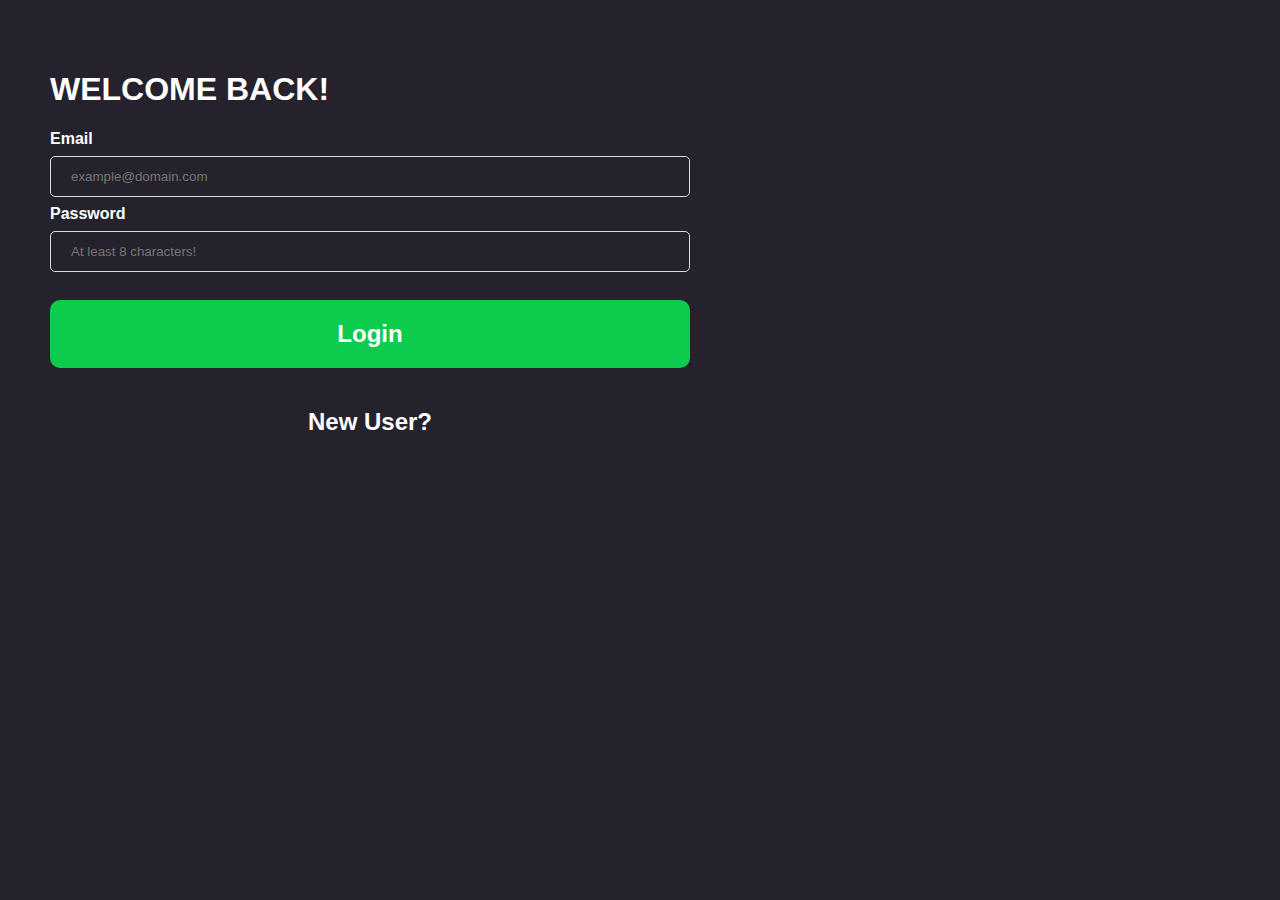
<file: src/index.html>
<!DOCTYPE html>
<html lang="en">
<head>
    <meta charset="UTF-8">
    <meta name="viewport" content="width=device-width, initial-scale=1.0">
    <link rel="stylesheet" href="css/style.css">
    <title>Vyrus Rental Co. | Account Page</title>
</head>
<body>
    <div class="container" id="sign-up" style="display: none;">
            <h1>CREATE NEW CUSTOMER</h1>

            <form id="signup-form" method="post">
                <label for="name"><b>First and Last Name</b></label>
                <input type="text" placeholder="ex. John Doe" name="name" required>
        
                <label for="email"><b>Email</b></label>
                <input type="email" placeholder="example@domain.com" name="email" id="email-input" required>
                
                <label for="password"><b>Password</b></label>
                <input type="password" placeholder="At least 8 characters!" name="password" pattern="(?=.*\d)(?=.*[a-z])(?=.*[A-Z]).{8,}" id="password-input" required>
            
                <label for="phone"><b>Phone #</b></label>
                <input type="tel" placeholder="###-####" name="phone" pattern="[0-9]{3}-[0-9]{4}" required />
        
                <h3>Address Information</h3>
        
                <label for="address-line1"><b>Address Line 1</b></label>
                <input type="text" name="address-line1" placeholder="123 Awesome Rd" required>
        
                <label for="address-line2"><b>Address Line 2</b></label>
                <input type="text" name="address-line2" placeholder="Apt 4B (optional)">
        
                <label for="city"><b>City</b></label>
                <input type="text" name="city" placeholder="Coolsville" required>

                <label for="state"><b>State<b></label>
                <select name="state"> 
                    <option value="AL">Alabama</option>
                    <option value="AK">Alaska</option>
                    <option value="AZ">Arizona</option>
                    <option value="AR">Arkansas</option>
                    <option value="CA">California</option>
                    <option value="CO">Colorado</option>
                    <option value="CT">Connecticut</option>
                    <option value="DE">Delaware</option>
                    <option value="DC">District Of Columbia</option>
                    <option value="FL">Florida</option>
                    <option value="GA">Georgia</option>
                    <option value="HI">Hawaii</option>
                    <option value="ID">Idaho</option>
                    <option value="IL">Illinois</option>
                    <option value="IN">Indiana</option>
                    <option value="IA">Iowa</option>
                    <option value="KS">Kansas</option>
                    <option value="KY">Kentucky</option>
                    <option value="LA">Louisiana</option>
                    <option value="ME">Maine</option>
                    <option value="MD">Maryland</option>
                    <option value="MA">Massachusetts</option>
                    <option value="MI">Michigan</option>
                    <option value="MN">Minnesota</option>
                    <option value="MS">Mississippi</option>
                    <option value="MO">Missouri</option>
                    <option value="MT">Montana</option>
                    <option value="NE">Nebraska</option>
                    <option value="NV">Nevada</option>
                    <option value="NH">New Hampshire</option>
                    <option value="NJ">New Jersey</option>
                    <option value="NM">New Mexico</option>
                    <option value="NY">New York</option>
                    <option value="NC">North Carolina</option>
                    <option value="ND">North Dakota</option>
                    <option value="OH">Ohio</option>
                    <option value="OK">Oklahoma</option>
                    <option value="OR">Oregon</option>
                    <option value="PA">Pennsylvania</option>
                    <option value="RI">Rhode Island</option>
                    <option value="SC">South Carolina</option>
                    <option value="SD">South Dakota</option>
                    <option value="TN">Tennessee</option>
                    <option value="TX">Texas</option>
                    <option value="UT">Utah</option>
                    <option value="VT">Vermont</option>
                    <option value="VA">Virginia</option>
                    <option value="WA">Washington</option>
                    <option value="WV">West Virginia</option>
                    <option value="WI">Wisconsin</option>
                    <option value="WY">Wyoming</option>
                </select>

                <label for="postal-code"><b>Postal Code</b></label>
                <input type="text" name="postal-code" placeholder="12345" required>
        
                <label for="country"><b>Country</b></label>
                <input type="text" name="country" placeholder="USA" required>
            
                <button type="submit">Login</button>
            </form>
            <button class="new-user-button" onclick="toggleDiv()">Returning User?</button>
        </div>

    <div class="container" id="sign-in">
        <h1>WELCOME BACK!</h1>

        <form id="signin-form" method="post">
            <label for="email"><b>Email</b></label>
            <input type="email"placeholder="example@domain.com" name="email" id="email-input">
            
        
            <label for="password"><b>Password</b></label>
            <input type="password"placeholder="At least 8 characters!" name="password" pattern="(?=.*\d)(?=.*[a-z])(?=.*[A-Z]).{8,}" id="password-input">
            </select>
            
            <button type="submit" id="login-button">Login</button>
        </form>
        <button class="new-user-button" onclick="toggleDiv()">New User?</button>
    </div>

    <script>
        function toggleDiv() {
            var signUp = document.getElementById("sign-up");
            if (signUp.style.display === "none") {
                signUp.style.display = "block";
            } else {
                signUp.style.display = "none";
            }

            var signIn = document.getElementById("sign-in")
            if (signIn.style.display === "none") {
                signIn.style.display = "block";
            } else {
                signIn.style.display = "none";
            }
        }

        document.getElementById('signup-form').addEventListener('submit', function (e) {
            e.preventDefault(); // Prevent default form submission

            // Get form data
            const formData = new FormData(e.target);

            // Create customer data object from form data
            const customerData = {
                name: formData.get('name'),
                email: formData.get('email'),
                password: formData.get('password'),
                phone: formData.get('phone'),
                address_line1: formData.get('address-line1'),
                address_line2: formData.get('address-line2'),
                city: formData.get('city'),
                state: formData.get('state'),
                postal_code: formData.get('postal-code'),
                country: formData.get('country'),
                address_description: formData.get('address-description') // optional
            };

            // Check that the required address fields are filled out
            if (!customerData.address_line1 || !customerData.city || !customerData.state || !customerData.postal_code) {
                alert('Please fill out all required address fields.');
                return;
            }

            // Submit customer data to backend API
            fetch('https://csc-350-backend.vercel.app/signup', {
                method: 'POST',
                headers: {
                    'Content-Type': 'application/json',
                },
                body: JSON.stringify(customerData),
            })
            .then(response => response.json())
            .then(data => {
                if (data.message === 'Customer created successfully!') {
                    alert('Customer created successfully!');
                    // Optionally redirect or clear the form here
                    localStorage.setItem('userEmail', customerData.email);
                    window.location.href = './pages/home.html';
                } else {
                    alert('Error: ' + data.message);
                }
            })
            .catch(error => {
                console.error('Error:', error);
                alert('There was an error submitting the form.');
            });
        });

        document.getElementById('signin-form').addEventListener('submit', function (e) {
            e.preventDefault(); // Prevent default form submission

            // Get form data
            const formData = new FormData(e.target);
            const signInData = {
                email: formData.get('email'),
                password: formData.get('password'),
            };

            // Submit data to backend API
            fetch('https://csc-350-backend.vercel.app/signin', {
                method: 'POST',
                headers: {
                    'Content-Type': 'application/json',
                },
                body: JSON.stringify(signInData),
            })
            .then(response => {
                // Check if response is valid JSON and parse it
                if (response.ok) {
                    return response.json(); // Only parse if the response is valid
                }
                throw new Error('Failed to fetch');
            })
            .then(data => {
                if (data.success) {
                    alert('Login successful!');
                    // Redirect or store session here
                    localStorage.setItem('userEmail', signInData.email);
                    window.location.href = './pages/home.html'; // Example redirect to dashboard page
                } else {
                    alert('Error: ' + data.message);
                }
            })
            .catch(error => {
                console.error('Error:', error);
                alert('There was an error submitting the form.');
            });
        });
    </script>
</body>
</html>
</file>
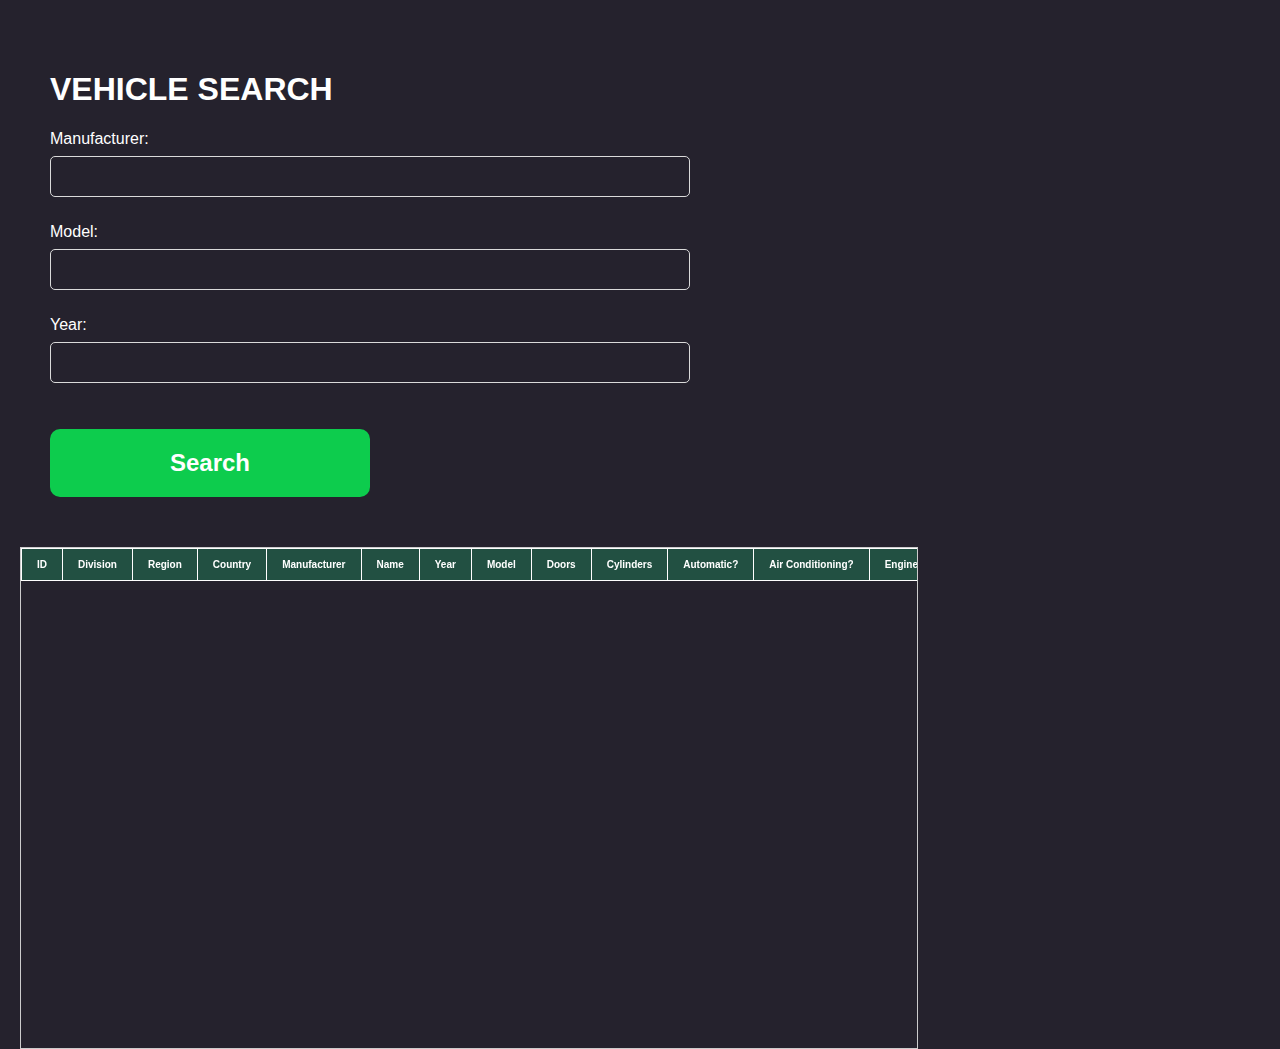
<file: src/pages/carSearch.html>
<!DOCTYPE html>
<html lang="en">
<head>
    <meta charset="UTF-8">
    <meta name="viewport" content="width=device-width, initial-scale=1.0">
    <link rel="stylesheet" href="../css/style.css">
    <title>Vyrus Rental Co. | Vehicle Search</title>
</head>
<body>
    <div class="container">
        <h1>VEHICLE SEARCH</h1>

        <form id="queryForm">
            <label for="manufacturer">Manufacturer:</label>
            <input type="text" id="manufacturer" name="manufacturer"><br><br>
    
            <label for="model">Model:</label>
            <input type="text" id="model" name="model"><br><br>
    
            <label for="year">Year:</label>
            <input type="number" id="year" name="year"><br><br>
    
            <button type="submit" id="search-button">Search</button>
        </form>
        
    </div>

    <div id="table-container">
        <table id="vehicle-table">
            <thead>
                <tr>
                    <th>ID</th>
                    <th>Division</th>
                    <th>Region</th>
                    <th>Country</th>
                    <th>Manufacturer</th>
                    <th>Name</th>
                    <th>Year</th>
                    <th>Model</th>
                    <th>Doors</th>
                    <th>Cylinders</th>
                    <th>Automatic?</th>
                    <th>Air Conditioning?</th>
                    <th>Engine Type</th>
                    <th>Purchase Price</th>
                    <th>Buyback Agreed Price</th>
                </tr>
            </thead>
            <tbody>

            </tbody>
        </table>
    </div>

    <script>
        document.getElementById('queryForm').addEventListener('submit', function(event) {
        event.preventDefault();

        // Capture form data
        const manufacturer = document.getElementById('manufacturer').value.trim();
        const model = document.getElementById('model').value.trim();
        const year = document.getElementById('year').value.trim();

        // Build the query string based on the form inputs, only include non-empty values
        let query = '';
        
        if (manufacturer) query += `manufacturer=${manufacturer}&`;
        if (model) query += `model=${model}&`;
        if (year) query += `year=${year}&`;

        // Remove trailing ampersand if present
        query = query ? '?' + query.slice(0, -1) : '';

        // Make the fetch request with dynamic query parameters
        fetch('https://csc-350-backend.vercel.app/vehicles' + query)
            .then(response => response.json())
            .then(data => {
                const tableBody = document.querySelector('#vehicle-table tbody');
                tableBody.innerHTML = ''; // Clear previous results

                // Loop through the data and create rows
                data.forEach(vehicle => {
                    const row = document.createElement('tr');
                    row.innerHTML = `
                        <td>${vehicle.vehicle_id}</td>
                        <td>${vehicle.division}</td>
                        <td>${vehicle.region}</td>
                        <td>${vehicle.country}</td>
                        <td>${vehicle.manufacturer}</td>
                        <td>${vehicle.car_name}</td>
                        <td>${vehicle.year}</td>
                        <td>${vehicle.model}</td>
                        <td>${vehicle.doors}</td>
                        <td>${vehicle.cylinders}</td>
                        <td>${vehicle.automatic}</td>
                        <td>${vehicle.air_cond}</td>
                        <td>${vehicle.engine_type}</td>
                        <td>${vehicle.purchase_price}</td>
                        <td>${vehicle.buyback_agreed_price}</td>
                    `;
                    tableBody.appendChild(row);
                });
            })
            .catch(error => console.error('Error fetching data:', error));
        });
        </script>
</body>
</html>
</file>
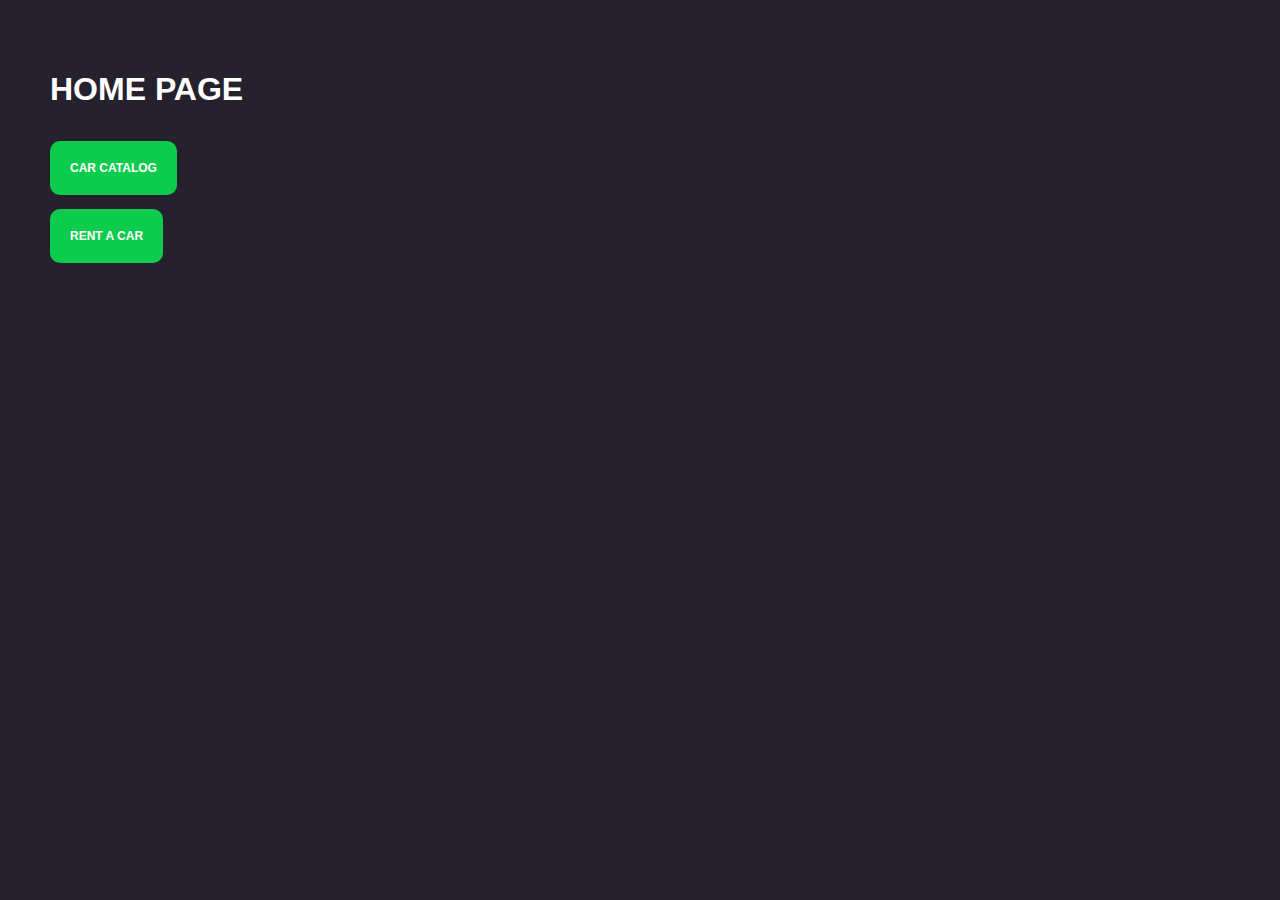
<file: src/pages/home.html>
<!DOCTYPE html>
<html lang="en">
<head>
    <meta charset="UTF-8">
    <meta name="viewport" content="width=device-width, initial-scale=1.0">
    <link rel="stylesheet" href="../css/style.css">
    <title>Vyrus Rental Co. | Account Page</title>
</head>
<body>

    <div class="container" id="sign-in">
        <h1>HOME PAGE</h1>
        <nav>
            <ul>
                <li><a href="carSearch.html">CAR CATALOG</a></li>
                <li><a href="rentalAgreementForm.html">RENT A CAR</a></li>
            </ul>
        </nav>
    </div>

    <script>
    </script>
</body>
</html>
</file>
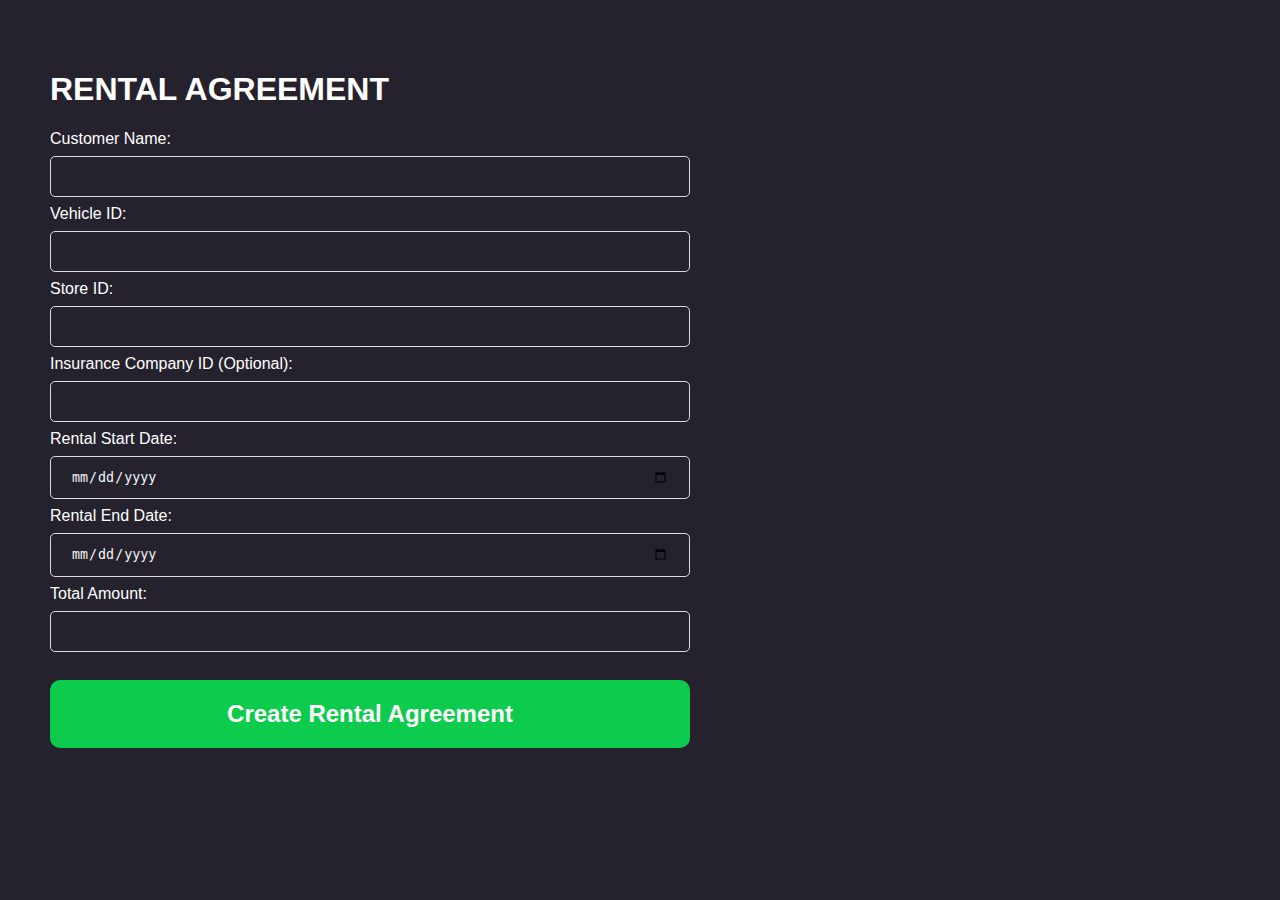
<file: src/pages/rentalAgreementForm.html>
<!DOCTYPE html>
<html lang="en">
<head>
    <meta charset="UTF-8">
    <meta name="viewport" content="width=device-width, initial-scale=1.0">
    <link rel="stylesheet" href="../css/style.css">
    <title>Vyrus Rental Co. | Vehicle Search</title>
</head>
<body>
    <div class="container">
        <h1>RENTAL AGREEMENT</h1>
        
        <form id="rental-form">
            <label for="customer-name">Customer Name:</label>
            <input type="text" id="customer-name" name="customer-name" readonly>
        
            <label for="vehicle-id">Vehicle ID:</label>
            <input type="number" id="vehicle-id" name="vehicle-id" required>
        
            <label for="store-id">Store ID:</label>
            <input type="number" id="store-id" name="store-id" required>
        
            <label for="insurance-company-id">Insurance Company ID (Optional):</label>
            <input type="number" id="insurance-company-id" name="insurance-company-id">
        
            <label for="rental-start-date">Rental Start Date:</label>
            <input type="date" id="rental-start-date" name="rental-start-date" required>
        
            <label for="rental-end-date">Rental End Date:</label>
            <input type="date" id="rental-end-date" name="rental-end-date" required>
        
            <label for="total-amount">Total Amount:</label>
            <input type="text" id="total-amount" name="total-amount" readonly>
        
            <button type="submit">Create Rental Agreement</button>
        </form>

        <div id="rental-agreement-output">

        </div>
    </div>

    <script>
        async function fetchCustomerName() {
            const email = localStorage.getItem('userEmail'); // Retrieve the email from localStorage

            if (!email) {
                console.error('No email found in localStorage');
                return;
            }

            try {
                const response = await fetch(`https://csc-350-backend.vercel.app/customer?email=${encodeURIComponent(email)}`);
                if (!response.ok) {
                    throw new Error('Failed to fetch customer details');
                }

                const customer = await response.json();

                localStorage.setItem('userID', customer.customer_id);

                // Display the customer's name in the form
                document.getElementById('customer-name').value = customer.customer_name;

                console.log('Customer fetched:', customer);
            } catch (err) {
                console.error('Error fetching customer:', err);
                alert('Could not fetch customer details.');
            }
        }

        document.addEventListener('DOMContentLoaded', fetchCustomerName);

        document.getElementById('vehicle-id').addEventListener('change', async function () {
            const vehicleId = this.value; // Get the selected vehicle ID
            const startDate = document.getElementById('rental-start-date').value;
            const endDate = document.getElementById('rental-end-date').value;

            // Check if a vehicle ID is provided
            if (!vehicleId) {
                alert('Please enter a valid Vehicle ID.');
                return;
            }

            try {
                // Fetch vehicle price from the backend
                const response = await fetch(`https://csc-350-backend.vercel.app/vehicle-price?vehicle_id=${vehicleId}`);
                if (!response.ok) {
                    throw new Error('Failed to fetch vehicle price');
                }

                const data = await response.json();
                const dailyRate = data.daily_rate;

                // Calculate the total price if start and end dates are provided
                if (startDate && endDate) {
                    const rentalDays = calculateRentalDays(startDate, endDate);
                    if (rentalDays <= 0) {
                        alert('The rental end date must be after the start date.');
                        return;
                    }

                    const totalPrice = dailyRate * rentalDays;

                    // Update the Total Price field
                    document.getElementById('total-amount').value = totalPrice.toFixed(2); // Ensure 2 decimal places
                }
            } catch (err) {
                console.error('Error fetching vehicle price:', err);
                alert('Could not fetch vehicle price. Please try again.');
            }
        });

        // Helper function to calculate the number of rental days
        function calculateRentalDays(startDate, endDate) {
            const start = new Date(startDate);
            const end = new Date(endDate);
            const diffTime = Math.abs(end - start);
            return Math.ceil(diffTime / (1000 * 60 * 60 * 24)); // Convert milliseconds to days
        }

        // Update total price when rental start or end date changes
        document.getElementById('rental-start-date').addEventListener('change', () => {
            document.getElementById('vehicle-id').dispatchEvent(new Event('change'));
        });
        document.getElementById('rental-end-date').addEventListener('change', () => {
            document.getElementById('vehicle-id').dispatchEvent(new Event('change'));
        });

        document.getElementById('rental-form').addEventListener('submit', async function (e) {
            e.preventDefault(); // Prevent the default form submission

            // Collect form data
            const customer_id = localStorage.getItem('userID');
            const vehicle_id = document.getElementById('vehicle-id').value;
            const store_id = document.getElementById('store-id').value;
            const insurance_company_id = document.getElementById('insurance-company-id').value || null;
            const rental_start_date = document.getElementById('rental-start-date').value;
            const rental_end_date = document.getElementById('rental-end-date').value;
            const total_amount = document.getElementById('total-amount').value;

            // Create the data object to send to the backend
            const rentalData = {
                customer_id,
                vehicle_id,
                store_id,
                insurance_company_id,
                rental_start_date,
                rental_end_date,
                total_amount
            };

            try {
                // Send the data to the backend
                const response = await fetch('https://csc-350-backend.vercel.app/create-rental-agreement', {
                    method: 'POST',
                    headers: {
                        'Content-Type': 'application/json'
                    },
                    body: JSON.stringify(rentalData)
                });

                // Parse the backend response
                const result = await response.json();

                if (result.success) {
                    // Display the rental agreement details
                    const rentalAgreement = result.rental_agreement;
                    displayRentalAgreement(rentalAgreement);
                } else {
                    alert('Error creating rental agreement: ' + result.message);
                    const outputDiv = document.getElementById('rental-agreement-output').innerHTML = '';
                }
            } catch (err) {
                console.error('Error submitting form:', err);
                const outputDiv = document.getElementById('rental-agreement-output').innerHTML = '';
                alert('Failed to create rental agreement. Please try again.');
            }
        });

        // Function to display the rental agreement on the page
        function displayRentalAgreement(rentalAgreement) {
            const outputDiv = document.getElementById('rental-agreement-output');
            const customerName = document.getElementById('customer-name').value;
            // Format the rental agreement details as HTML
            outputDiv.innerHTML = `
                <h3>Rental Agreement Created</h3>
                <p><strong>Agreement ID:</strong> ${rentalAgreement.rental_agreement_id}</p>
                <p><strong>Customer ID:</strong> ${rentalAgreement.customer_id}</p>
                <p><strong>Vehicle ID:</strong> ${rentalAgreement.vehicle_id}</p>
                <p><strong>Store ID:</strong> ${rentalAgreement.store_id}</p>
                <p><strong>Insurance Company ID:</strong> ${rentalAgreement.insurance_company_id || 'None'}</p>
                <p><strong>Rental Start Date:</strong> ${rentalAgreement.rental_start_date}</p>
                <p><strong>Rental End Date:</strong> ${rentalAgreement.rental_end_date}</p>
                <p><strong>Total Amount:</strong> $${rentalAgreement.total_amount}</p>
                <p><strong>Agreement Date:</strong> ${rentalAgreement.rental_agreement_date}</p>
                <p><strong>Customer Signature:</strong> ${customerName}</p>
            `;
        }
    </script>
</body>
</html>
</file>
<file: src/css/style.css>
body{
    margin: 0;
    padding: 0;
    font-family: 'Segoe UI', Tahoma, Geneva, Verdana, sans-serif;
    color: white;
    background-color: #25222d;
}

.container{
    padding: 50px;
    width: 50%;
}

form {
}

input[type=text], input[type=password], input[type=tel], input[type=email], input[type=number], input[type=date], select {
    width: 100%;
    padding: 12px 20px;
    margin: 8px 0;
    display: inline-block;
    border: 1px solid #dadada;
    border-radius: 5px;
    box-sizing: border-box;
    background-color: transparent;
    color: whitesmoke;
}

select option {
    background-color: #25222d;
    color: white;
}

select option:hover {
    background-color: #FFFFFF;
    color: #25222d;
}
    
button{
    background: #0dcc4d;
    border: none;
    padding: 20px;
    margin-top: 20px;
    width: 100%;
    border-radius: 10px;
    font-size: 24px;
    font-weight: bold;
    color:white;

    transition: all 200ms ease-out;
}

button:hover{
    background-color: #18c390;
}

.new-user-button{
    background: transparent;
}

.new-user-button:hover{
    color: #25222d;
    background-color: #FFFFFF;
}

input[type=checkbox]{
    padding: 50px;
}

table{
    max-width:100%;
    white-space:nowrap;
}

table, th, tr, td {
    border: 1px solid #FFFFFF;
    border-collapse: collapse;
}

thead {
    background-color: #225042;
    border: 1px solid #FFFFFF;
    position: sticky;
    top: 0;
    z-index: 1; 
}

td {
    padding: 5px;
}

th {
    font-size: 10px;
    padding: 10px 15px;
}

#query-form{
    margin-bottom: 20px;
}

#search-button{
    width: 50%;
}

#table-container {
    height: 500px;
    width: 70%;
    overflow-y: auto;
    border: 1px solid #ccc;
    margin-left: 20px;
}

ul{
    display: flex;
    flex-direction: column;
    gap: 50px;
    text-decoration: none;
    list-style: none;
    padding: 0;
    margin-top: 50px;
}

li a{
    text-decoration: none;
    background: #0dcc4d;
    border: none;
    padding: 20px;
    margin-top: 20px;
    width: 100%;
    border-radius: 10px;
    font-size: 12px;
    font-weight: bold;
    color:white;

    transition: all 200ms ease-out;
}

li a:hover{
    background-color: #18c390;
}
</file>
